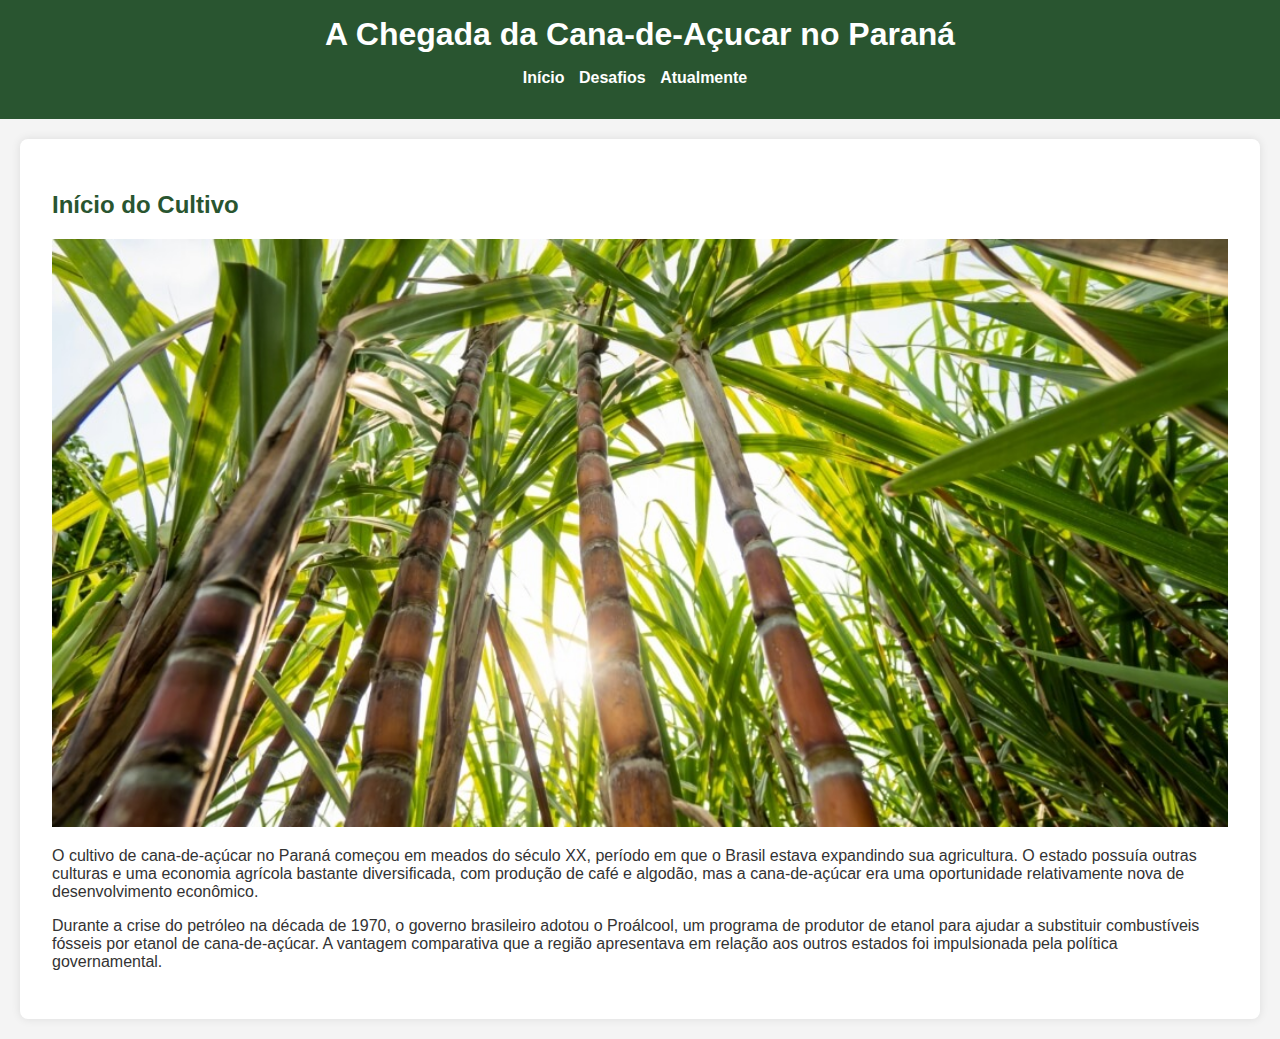
<file: index.html>
<!DOCTYPE html>
<html lang="pt">
<head>
    <meta charset="UTF-8">
    <meta name="viewport" content="width=device-width, initial-scale=1.0">
    <title>A Chegada da Cana-de-Açucar no Paraná</title>
    <link rel="stylesheet" href="styles.css">
</head>
<body>
    <header>
        <h1>A Chegada da Cana-de-Açucar no Paraná</h1>
        <nav>
            <ul>
                <li><a href="#início.html">Início</a></li>
                <li><a href="desafios.html" target="_blank">Desafios</a></li>
                <li><a href="atualmente.html" target="_blank">Atualmente</a></li>
            </ul>
        </nav>
    </header>
    <section id="início">
        <h2>Início do Cultivo</h2>
        <img src="images/inicio.jpg" alt="Cafezais no Paraná" style="width:100%; height:auto;">
        <p>O cultivo de cana-de-açúcar no Paraná começou em meados do século XX, período em que o Brasil estava expandindo sua agricultura. O estado possuía outras culturas e uma economia agrícola bastante diversificada, com produção de café e algodão, mas a cana-de-açúcar era uma oportunidade relativamente nova de desenvolvimento econômico.</p>
        <p>Durante a crise do petróleo na década de 1970, o governo brasileiro adotou o Proálcool, um programa de produtor de etanol para ajudar a substituir combustíveis fósseis por etanol de cana-de-açúcar. A vantagem comparativa que a região apresentava em relação aos outros estados foi impulsionada pela política governamental.</p>
    </section>
</body>
</html>
</file>
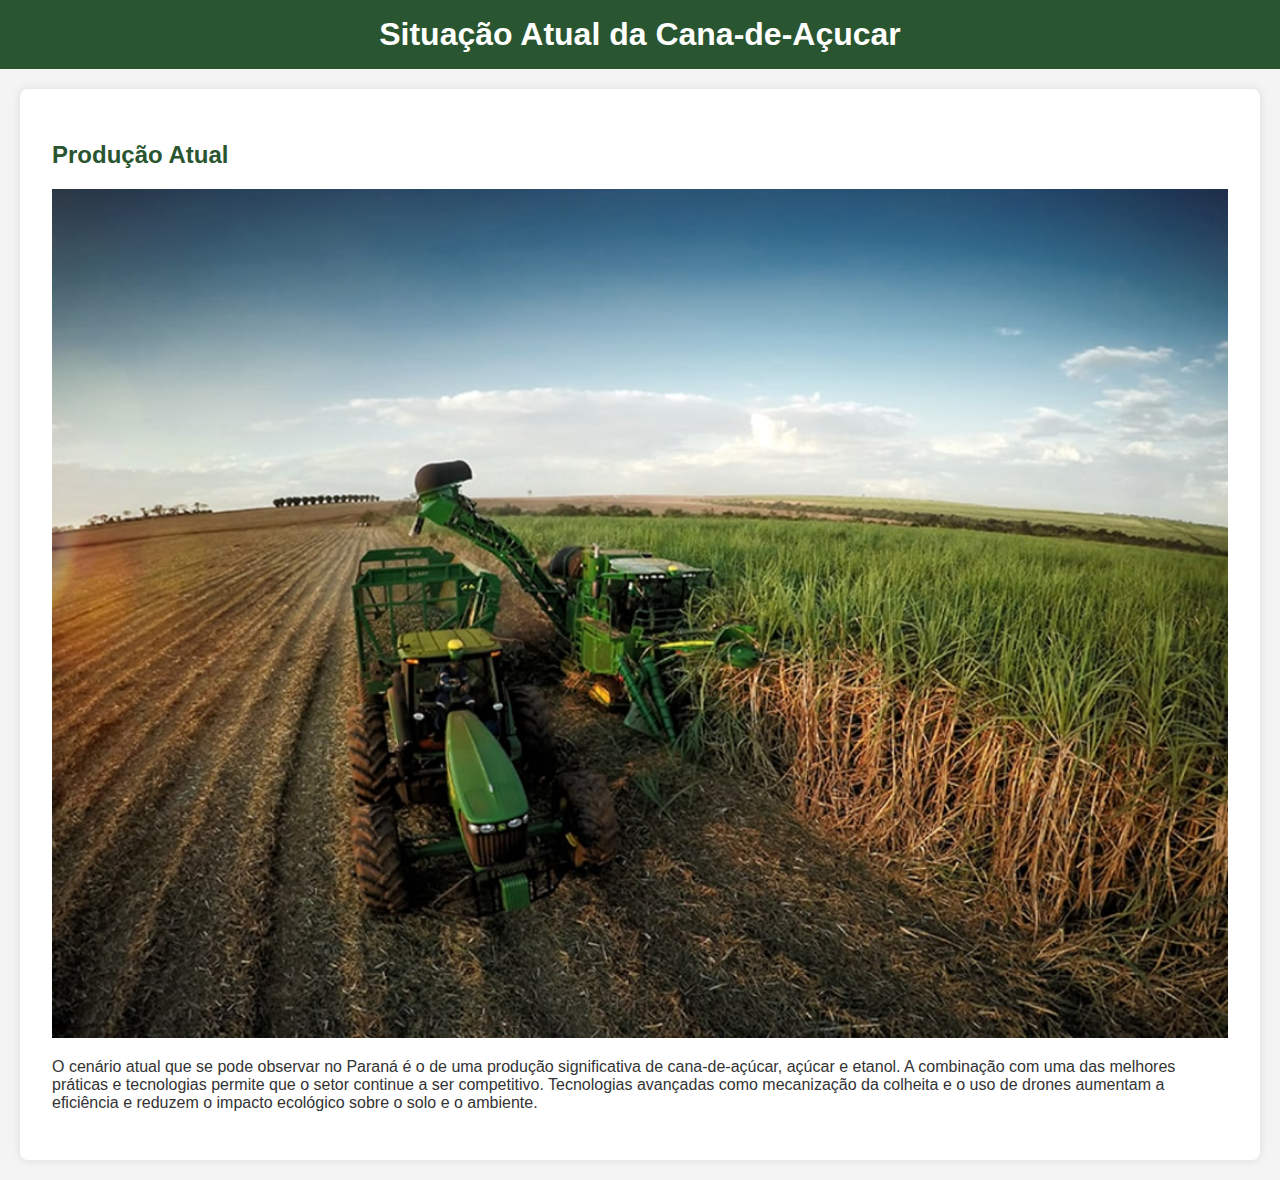
<file: Atualmente.html>
<!DOCTYPE html>
<html lang="pt">
<head>
    <meta charset="UTF-8">
    <meta name="viewport" content="width=device-width, initial-scale=1.0">
    <title>Atualmente</title>
    <link rel="stylesheet" href="styles.css">
</head>
<body>
    <header>
        <h1>Situação Atual da Cana-de-Açucar</h1>
    </header>
    <section id="Atualmente">
        <h2>Produção Atual</h2>
        <img src="images/atualmente.jpg" alt="Produção Atual" style="width:100%; height:auto;">
        <p>O cenário atual que se pode observar no Paraná é o de uma produção significativa de cana-de-açúcar, açúcar e etanol. A combinação com uma das melhores práticas e tecnologias permite que o setor continue a ser competitivo. Tecnologias avançadas como mecanização da colheita e o uso de drones aumentam a eficiência e reduzem o impacto ecológico sobre o solo e o ambiente. </p>
    </section>
</body>
</html>
</file>
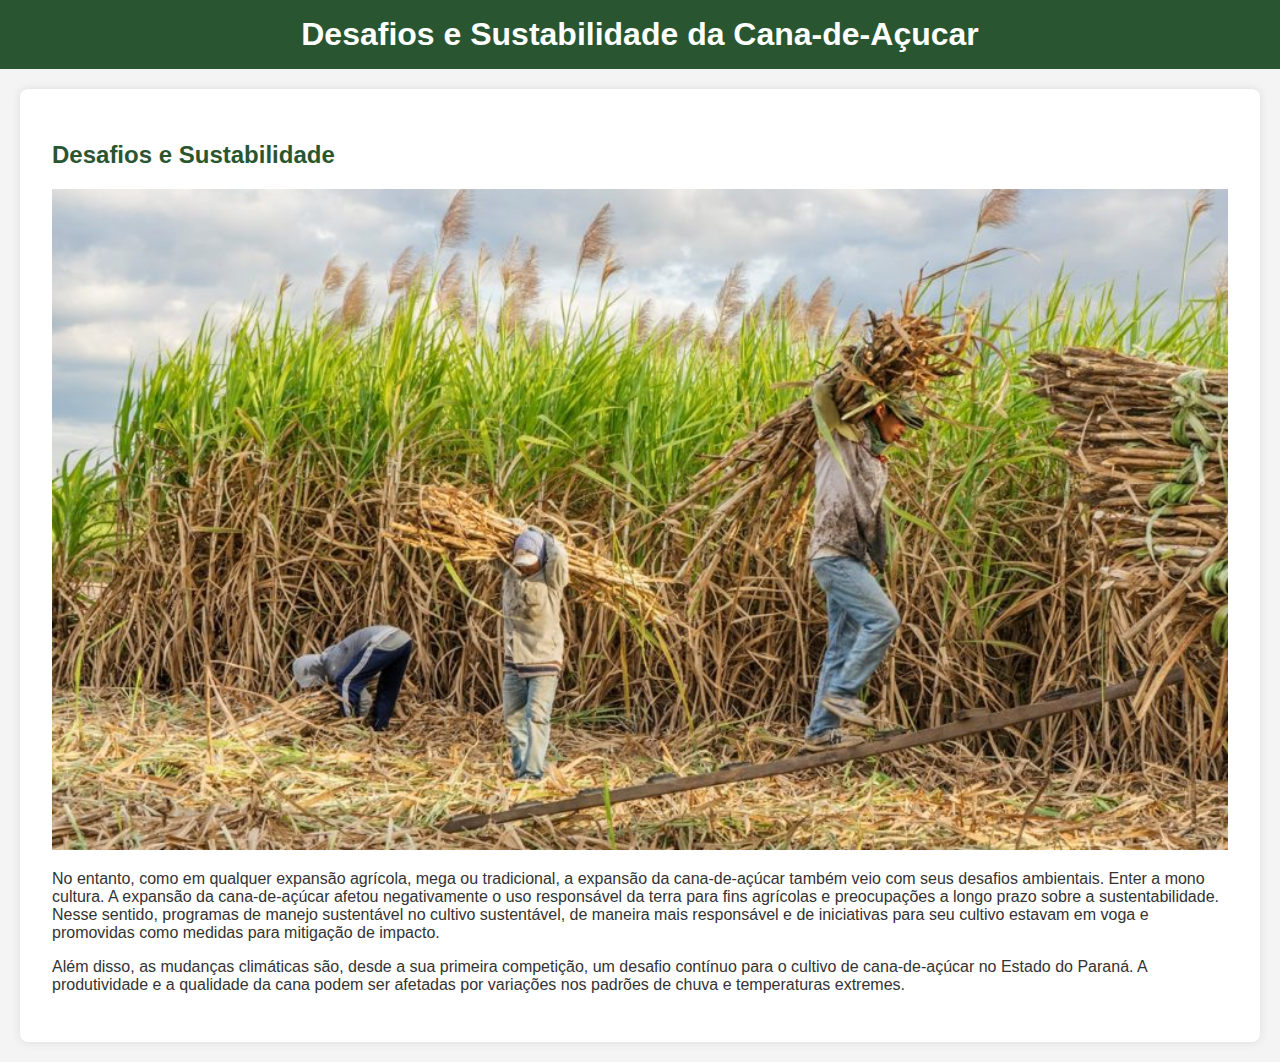
<file: Desafios.html>
<!DOCTYPE html>
<html lang="pt">
<head>
    <meta charset="UTF-8">
    <meta name="viewport" content="width=device-width, initial-scale=1.0">
    <title>Desafios e Sustabilidade</title>
    <link rel="stylesheet" href="styles.css">
</head>
<body>
    <header>
        <h1>Desafios e Sustabilidade da Cana-de-Açucar</h1>
    </header>
    <section id="Desafios">
        <h2>Desafios e Sustabilidade</h2>
        <img src="images/desafios.jpg" alt="Impacto do Café" style="width:100%; height:auto;">
        <p>No entanto, como em qualquer expansão agrícola, mega ou tradicional, a expansão da cana-de-açúcar também veio com seus desafios ambientais. Enter a mono cultura. A expansão da cana-de-açúcar afetou negativamente o uso responsável da terra para fins agrícolas e preocupações a longo prazo sobre a sustentabilidade. Nesse sentido, programas de manejo sustentável no cultivo sustentável, de maneira mais responsável e de iniciativas para seu cultivo estavam em voga e promovidas como medidas para mitigação de impacto.</p>
        <p>Além disso, as mudanças climáticas são, desde a sua primeira competição, um desafio contínuo para o cultivo de cana-de-açúcar no Estado do Paraná. A produtividade e a qualidade da cana podem ser afetadas por variações nos padrões de chuva e temperaturas extremes.</p>
    </section>
</body>
</html>
</file>
<file: styles.css>
body {
    font-family: Arial, sans-serif;
    margin: 0;
    padding: 0;
    background-color: #f4f4f4;
    color: #333;
}

header {
    background-color: #295530;
    color: #fff;
    padding: 1rem 0;
    text-align: center;
}

header h1 {
    margin: 0;
}

nav ul {
    list-style-type: none;
    padding: 0;
}

nav ul li {
    display: inline;
    margin-right: 10px;
}

nav ul li a {
    color: #fff;
    text-decoration: none;
    font-weight: bold;
}

section {
    padding: 2rem;
    margin: 20px;
    background-color: #fff;
    border-radius: 8px;
    box-shadow: 0 0 10px rgba(0,0,0,0.1);
}

section h2 {
    color: #295530;
}

section img {
    display: block;
    margin: 0 auto 20px;
    max-width: 100%;
    height: auto;
}

footer {
    text-align: center;
    padding: 1rem 0;
    background-color: #333;
    color: #fff;
    position: fixed;
    width: 100%;
    bottom: 0;
}

footer p {
    margin: 0;
}
</file>
